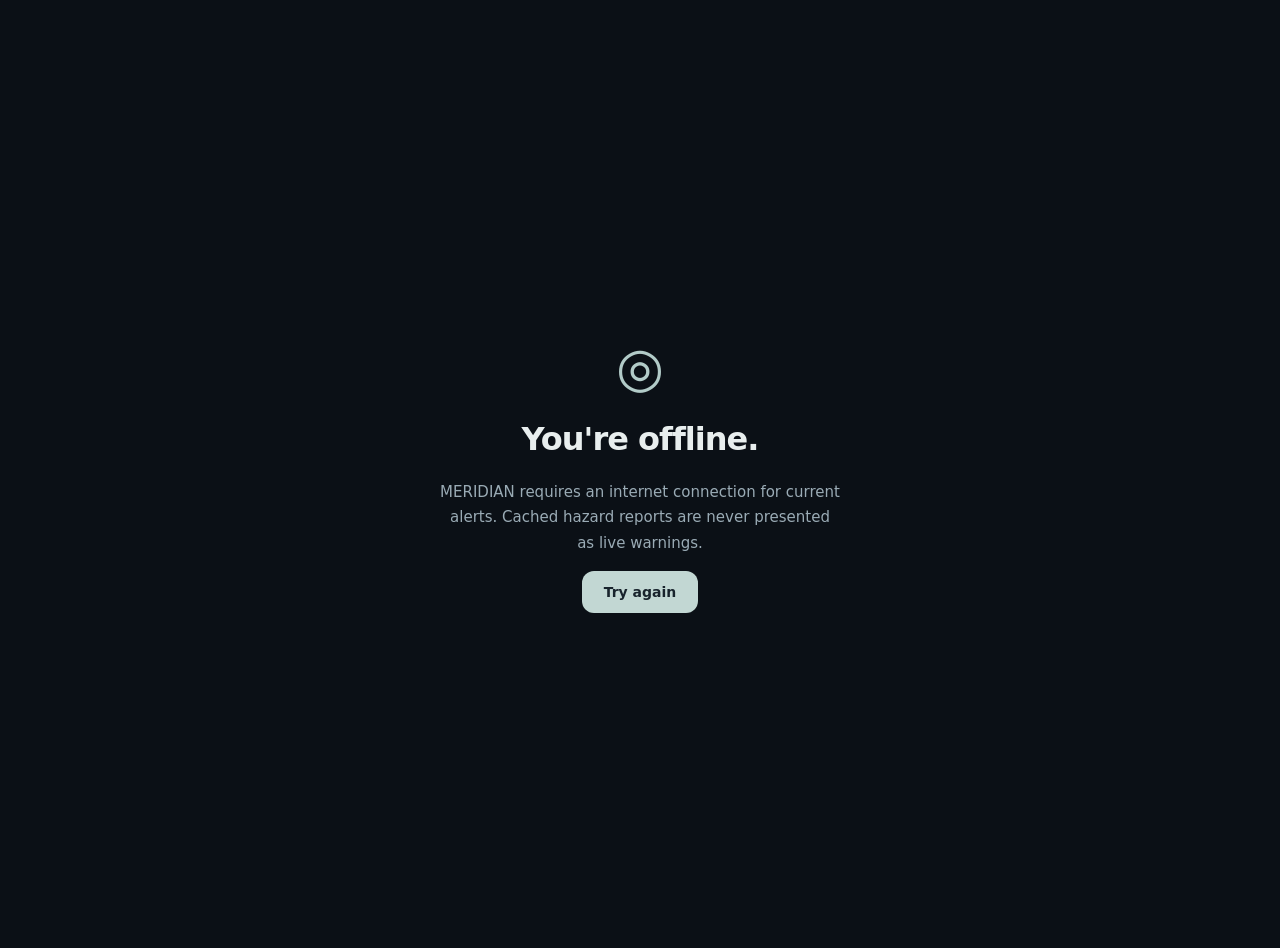
<file: offline.html>
<!doctype html><html lang="en"><head><meta charset="utf-8"><meta name="viewport" content="width=device-width,initial-scale=1"><meta name="theme-color" content="#0b1016"><title>MERIDIAN — Offline</title><style>body{margin:0;min-height:100dvh;display:grid;place-items:center;padding:24px;background:#0b1016;color:#e8eeee;font:15px system-ui,sans-serif;text-align:center}.wrap{max-width:400px}h1{font-size:32px;letter-spacing:-1px}p{color:#9aabb5;line-height:1.7}.logo{color:#b2cbc8;font-size:55px}button{border:0;border-radius:12px;padding:13px 22px;background:#c2d7d3;color:#18232c;font:700 14px system-ui;cursor:pointer}</style></head><body><div class="wrap"><div class="logo">◎</div><h1>You're offline.</h1><p>MERIDIAN requires an internet connection for current alerts. Cached hazard reports are never presented as live warnings.</p><button onclick="location.reload()">Try again</button></div></body></html>
</file>
